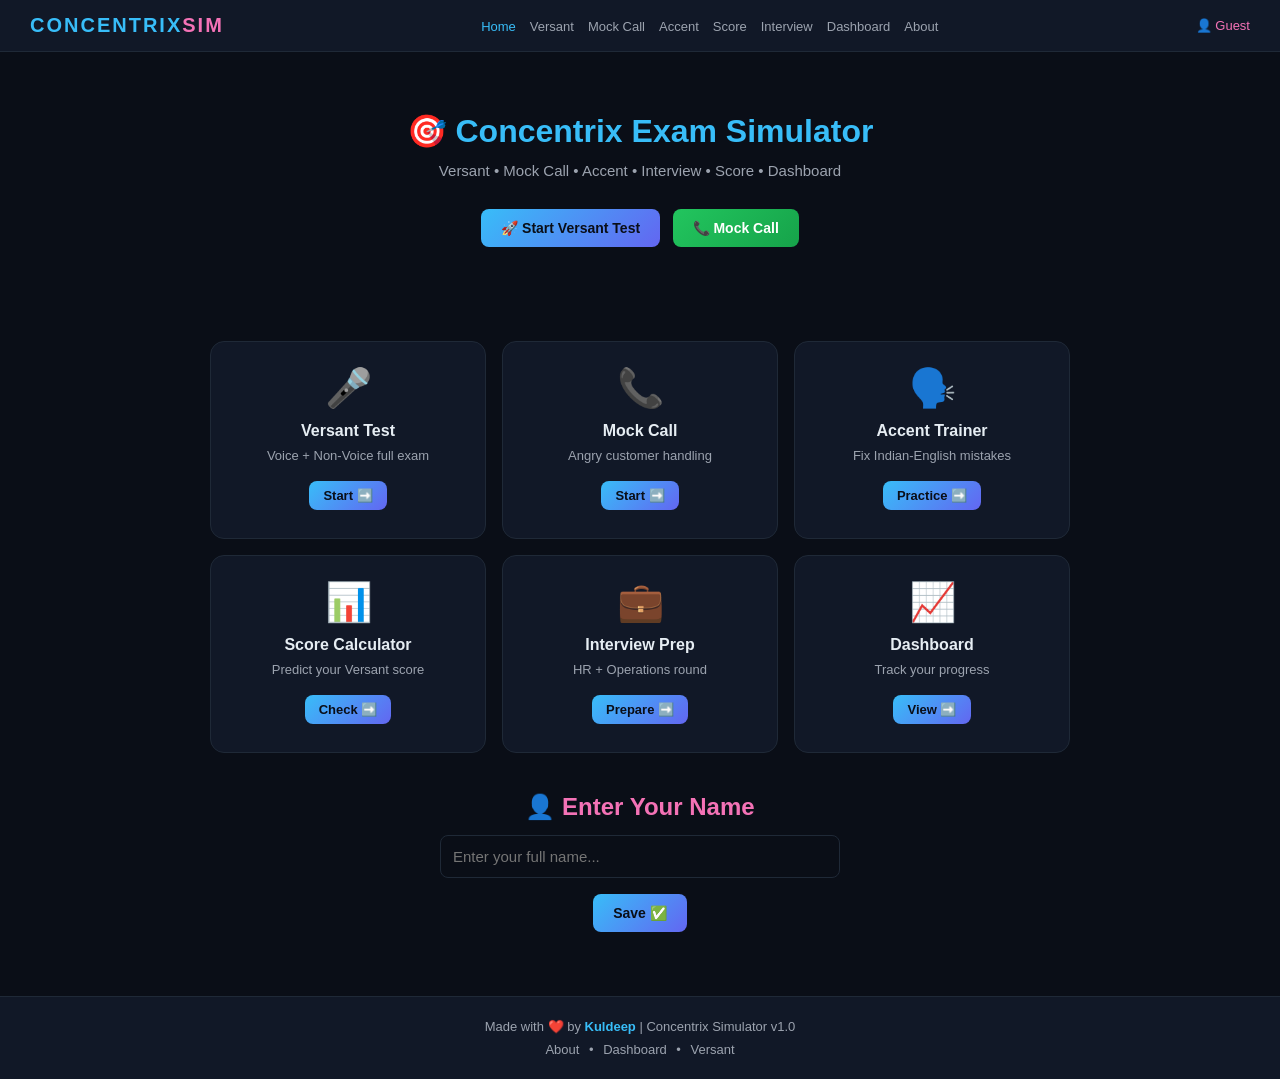
<file: index.html>
<!DOCTYPE html>
<html lang="en">
<head>
<meta charset="UTF-8">
<meta name="viewport" content="width=device-width, initial-scale=1.0">
<title>Concentrix Simulator // by Kuldeep</title>
<link rel="stylesheet" href="css/style.css">
</head>
<body>

<nav class="navbar">
  <a href="index.html" class="nav-logo">CONCENTRIX<span>SIM</span></a>
  <ul class="nav-links">
    <li><a href="index.html" class="active">Home</a></li>
    <li><a href="versant.html">Versant</a></li>
    <li><a href="mockcall.html">Mock Call</a></li>
    <li><a href="accent.html">Accent</a></li>
    <li><a href="score.html">Score</a></li>
    <li><a href="interview.html">Interview</a></li>
    <li><a href="dashboard.html">Dashboard</a></li>
    <li><a href="about.html">About</a></li>
  </ul>
  <div class="nav-user" id="navUser">👤 Guest</div>
</nav>

<section class="hero">
  <h1>🎯 Concentrix Exam Simulator</h1>
  <p class="hero-sub">Versant • Mock Call • Accent • Interview • Score • Dashboard</p>
  <div>
    <a href="versant.html" class="btn primary">🚀 Start Versant Test</a>
    <a href="mockcall.html" class="btn green">📞 Mock Call</a>
  </div>
</section>

<div class="container">
  <div class="grid">
    <div class="card">
      <div class="icon">🎤</div>
      <h3>Versant Test</h3>
      <p>Voice + Non-Voice full exam</p>
      <a href="versant.html" class="btn small primary">Start ➡️</a>
    </div>
    <div class="card">
      <div class="icon">📞</div>
      <h3>Mock Call</h3>
      <p>Angry customer handling</p>
      <a href="mockcall.html" class="btn small primary">Start ➡️</a>
    </div>
    <div class="card">
      <div class="icon">🗣️</div>
      <h3>Accent Trainer</h3>
      <p>Fix Indian-English mistakes</p>
      <a href="accent.html" class="btn small primary">Practice ➡️</a>
    </div>
    <div class="card">
      <div class="icon">📊</div>
      <h3>Score Calculator</h3>
      <p>Predict your Versant score</p>
      <a href="score.html" class="btn small primary">Check ➡️</a>
    </div>
    <div class="card">
      <div class="icon">💼</div>
      <h3>Interview Prep</h3>
      <p>HR + Operations round</p>
      <a href="interview.html" class="btn small primary">Prepare ➡️</a>
    </div>
    <div class="card">
      <div class="icon">📈</div>
      <h3>Dashboard</h3>
      <p>Track your progress</p>
      <a href="dashboard.html" class="btn small primary">View ➡️</a>
    </div>
  </div>

  <div style="text-align:center; margin-top:40px;">
    <h2 style="color:#f472b6; margin-bottom:14px;">👤 Enter Your Name</h2>
    <input type="text" id="globalName" placeholder="Enter your full name..." style="max-width:400px; margin:0 auto 12px; display:block;">
    <button class="btn primary" onclick="saveName()">Save ✅</button>
    <div class="feedback" id="nameFb"></div>
  </div>
</div>

<footer class="footer">
  <p>Made with ❤️ by <strong>Kuldeep</strong> | Concentrix Simulator v1.0</p>
  <p class="footer-links">
    <a href="about.html">About</a> • 
    <a href="dashboard.html">Dashboard</a> • 
    <a href="versant.html">Versant</a>
  </p>
</footer>

<script>
function saveName(){
  const name = document.getElementById("globalName").value.trim();
  const fb = document.getElementById("nameFb");
  if(name.length < 2){ fb.textContent = "⚠️ Please enter your name!"; fb.className = "feedback bad"; return; }
  localStorage.setItem("candidateName", name);
  document.getElementById("navUser").textContent = "👤 " + name;
  fb.textContent = "✅ Name saved! You can start the exam now.";
  fb.className = "feedback good";
}
window.onload = () => {
  const saved = localStorage.getItem("candidateName");
  if(saved){
    document.getElementById("navUser").textContent = "👤 " + saved;
    document.getElementById("globalName").value = saved;
  }
};
</script>
</body>
</html>
</file>
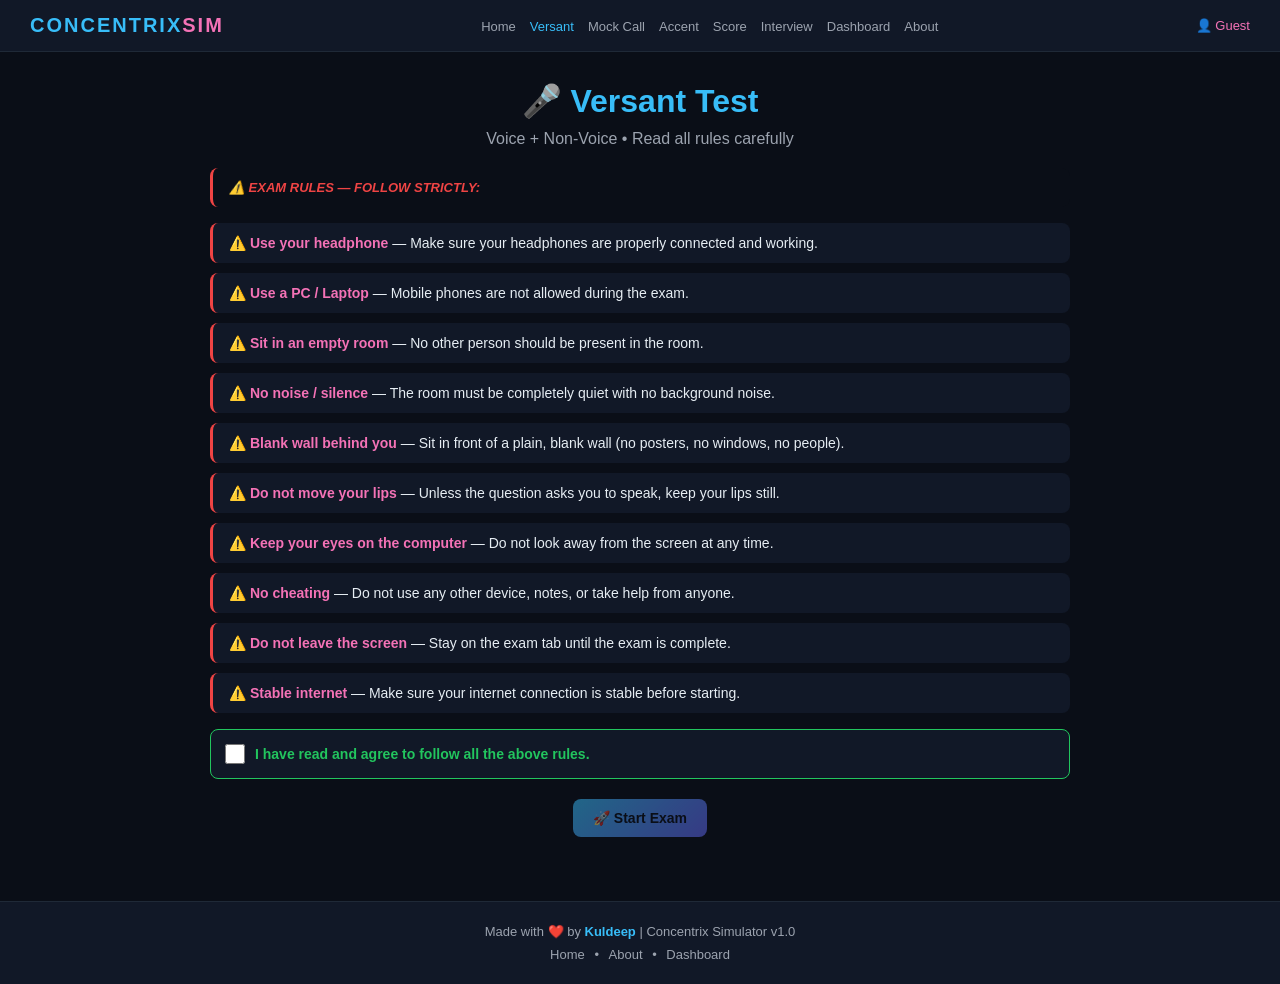
<file: versant.html>
<!DOCTYPE html>
<html lang="en">
<head>
<meta charset="UTF-8">
<meta name="viewport" content="width=device-width, initial-scale=1.0">
<title>Versant Test // Concentrix Simulator</title>
<link rel="stylesheet" href="css/style.css">
</head>
<body>

<nav class="navbar">
  <a href="index.html" class="nav-logo">CONCENTRIX<span>SIM</span></a>
  <ul class="nav-links">
    <li><a href="index.html">Home</a></li>
    <li><a href="versant.html" class="active">Versant</a></li>
    <li><a href="mockcall.html">Mock Call</a></li>
    <li><a href="accent.html">Accent</a></li>
    <li><a href="score.html">Score</a></li>
    <li><a href="interview.html">Interview</a></li>
    <li><a href="dashboard.html">Dashboard</a></li>
    <li><a href="about.html">About</a></li>
  </ul>
  <div class="nav-user" id="navUser">👤 Guest</div>
</nav>

<div class="container">

  <!-- WELCOME + RULES -->
  <div id="welcomeScreen">
    <h1 style="color:#38bdf8;text-align:center;margin-bottom:10px;">🎤 Versant Test</h1>
    <p style="color:#9ca3af;text-align:center;margin-bottom:20px;">Voice + Non-Voice • Read all rules carefully</p>

    <div class="instruction" style="border-left-color:#ef4444;color:#ef4444;">
      <b>⚠️ EXAM RULES — FOLLOW STRICTLY:</b>
    </div>
    <ul style="list-style:none;">
      <li style="background:#111827;border-left:3px solid #ef4444;padding:12px 16px;border-radius:8px;margin-bottom:10px;font-size:14px;">⚠️ <b style="color:#f472b6;">Use your headphone</b> — Make sure your headphones are properly connected and working.</li>
      <li style="background:#111827;border-left:3px solid #ef4444;padding:12px 16px;border-radius:8px;margin-bottom:10px;font-size:14px;">⚠️ <b style="color:#f472b6;">Use a PC / Laptop</b> — Mobile phones are not allowed during the exam.</li>
      <li style="background:#111827;border-left:3px solid #ef4444;padding:12px 16px;border-radius:8px;margin-bottom:10px;font-size:14px;">⚠️ <b style="color:#f472b6;">Sit in an empty room</b> — No other person should be present in the room.</li>
      <li style="background:#111827;border-left:3px solid #ef4444;padding:12px 16px;border-radius:8px;margin-bottom:10px;font-size:14px;">⚠️ <b style="color:#f472b6;">No noise / silence</b> — The room must be completely quiet with no background noise.</li>
      <li style="background:#111827;border-left:3px solid #ef4444;padding:12px 16px;border-radius:8px;margin-bottom:10px;font-size:14px;">⚠️ <b style="color:#f472b6;">Blank wall behind you</b> — Sit in front of a plain, blank wall (no posters, no windows, no people).</li>
      <li style="background:#111827;border-left:3px solid #ef4444;padding:12px 16px;border-radius:8px;margin-bottom:10px;font-size:14px;">⚠️ <b style="color:#f472b6;">Do not move your lips</b> — Unless the question asks you to speak, keep your lips still.</li>
      <li style="background:#111827;border-left:3px solid #ef4444;padding:12px 16px;border-radius:8px;margin-bottom:10px;font-size:14px;">⚠️ <b style="color:#f472b6;">Keep your eyes on the computer</b> — Do not look away from the screen at any time.</li>
      <li style="background:#111827;border-left:3px solid #ef4444;padding:12px 16px;border-radius:8px;margin-bottom:10px;font-size:14px;">⚠️ <b style="color:#f472b6;">No cheating</b> — Do not use any other device, notes, or take help from anyone.</li>
      <li style="background:#111827;border-left:3px solid #ef4444;padding:12px 16px;border-radius:8px;margin-bottom:10px;font-size:14px;">⚠️ <b style="color:#f472b6;">Do not leave the screen</b> — Stay on the exam tab until the exam is complete.</li>
      <li style="background:#111827;border-left:3px solid #ef4444;padding:12px 16px;border-radius:8px;margin-bottom:10px;font-size:14px;">⚠️ <b style="color:#f472b6;">Stable internet</b> — Make sure your internet connection is stable before starting.</li>
    </ul>

    <div style="display:flex;align-items:center;gap:10px;background:#111827;border:1px solid #22c55e;border-radius:8px;padding:14px;margin-top:16px;">
      <input type="checkbox" id="agreeCheck" onchange="toggleAgree()" style="width:20px;height:20px;accent-color:#22c55e;cursor:pointer;">
      <label for="agreeCheck" style="color:#22c55e;font-weight:bold;font-size:14px;cursor:pointer;">I have read and agree to follow all the above rules.</label>
    </div>
    <div style="text-align:center;margin-top:16px;">
      <button class="btn primary" id="startBtn" onclick="showMode()" disabled style="opacity:0.5;">🚀 Start Exam</button>
    </div>
    <div class="feedback bad" id="ruleFb" style="text-align:center;"></div>
  </div>

  <!-- MODE SELECT -->
  <div id="modeScreen" class="hidden">
    <h1 style="color:#38bdf8;text-align:center;margin-bottom:10px;">Choose Exam Mode</h1>
    <p style="color:#9ca3af;text-align:center;margin-bottom:24px;">Welcome, <span id="welcomeName" style="color:#f472b6;">Candidate</span>!</p>
    <div class="grid">
      <div class="card" onclick="startVoice()">
        <div class="icon">🎤</div>
        <h3>Voice Process</h3>
        <p>Speaking • Listening • Free Speech</p>
      </div>
      <div class="card" onclick="startNonVoice()">
        <div class="icon">💬</div>
        <h3>Non-Voice Process</h3>
        <p>Typing • Essay • Grammar</p>
      </div>
    </div>
  </div>

  <!-- ============ VOICE PARTS ============ -->
  <div class="section" id="v_partA">
    <div class="part-header"><h2>PART A • SHORT QUESTIONS</h2><span class="timer" id="v_timerA">00:90</span></div>
    <div class="instruction">Read the story, then answer the questions in complete sentences (mic se bolo).</div>
    <div class="box" style="display:block;text-align:left;"><b>Story:</b> Your name is David. You are 28 years old and work as a software developer. You love playing tennis on weekends but you strongly dislike cooking. Today, you are excited because you bought tickets to a concert.</div>
    <div style="margin-bottom:16px;"><b>Q1: What is your profession?</b><br><span style="color:#22c55e;font-size:14px;">✅ "I am a software developer."</span><br><button class="btn primary" onclick="vRecognize('v_fbA1','i am a software developer')">🎤 Speak</button><div class="feedback" id="v_fbA1"></div></div>
    <div style="margin-bottom:16px;"><b>Q2: Do you enjoy cooking?</b><br><span style="color:#22c55e;font-size:14px;">✅ "No, I do not enjoy cooking."</span><br><button class="btn primary" onclick="vRecognize('v_fbA2','no i do not enjoy cooking')">🎤 Speak</button><div class="feedback" id="v_fbA2"></div></div>
    <div style="margin-bottom:16px;"><b>Q3: Why are you excited today?</b><br><span style="color:#22c55e;font-size:14px;">✅ "I am excited today because I bought tickets to a concert."</span><br><button class="btn primary" onclick="vRecognize('v_fbA3','i am excited today because i bought tickets to a concert')">🎤 Speak</button><div class="feedback" id="v_fbA3"></div></div>
    <button class="btn green" onclick="goPart('v_partB',60)">Next Part ➡️</button>
  </div>

  <div class="section" id="v_partB">
    <div class="part-header"><h2>PART B • CONVERSATION</h2><span class="timer" id="v_timerB">00:60</span></div>
    <div class="instruction">Read the situation, respond to the clerk.</div>
    <div class="box" style="display:block;text-align:left;"><b>Situation:</b> You are checking into a hotel in London. You booked a room with a city view for three nights.</div>
    <div style="margin-bottom:16px;"><b>Clerk: "Do you have a reservation?"</b><br><span style="color:#22c55e;font-size:14px;">✅ "Yes, I have a reservation."</span><br><button class="btn primary" onclick="vRecognize('v_fbB1','yes i have a reservation')">🎤 Speak</button><div class="feedback" id="v_fbB1"></div></div>
    <div style="margin-bottom:16px;"><b>Clerk: "How many nights will you be staying?"</b><br><span style="color:#22c55e;font-size:14px;">✅ "I will be staying for three nights."</span><br><button class="btn primary" onclick="vRecognize('v_fbB2','i will be staying for three nights')">🎤 Speak</button><div class="feedback" id="v_fbB2"></div></div>
    <div style="margin-bottom:16px;"><b>Clerk: "Would you like a garden view?"</b><br><span style="color:#22c55e;font-size:14px;">✅ "No, I booked a room with a city view."</span><br><button class="btn primary" onclick="vRecognize('v_fbB3','no i booked a room with a city view')">🎤 Speak</button><div class="feedback" id="v_fbB3"></div></div>
    <button class="btn green" onclick="goPart('v_partC',45)">Next Part ➡️</button>
  </div>

  <div class="section" id="v_partC">
    <div class="part-header"><h2>PART C • READ & SPEAK</h2><span class="timer" id="v_timerC">00:45</span></div>
    <div class="instruction">Read the sentence aloud fluently. 15 seconds per sentence.</div>
    <div class="box" id="v_cSentence">The manager requested all employees to submit their monthly reports by Friday afternoon.</div>
    <button class="btn primary" onclick="vRecognize('v_fbC1', document.getElementById('v_cSentence').textContent)">🎤 Read Aloud</button>
    <button class="btn" onclick="vNextC()">Next ➡️</button>
    <div class="feedback" id="v_fbC1"></div>
  </div>

  <div class="section" id="v_partD">
    <div class="part-header"><h2>PART D • LISTEN & REPEAT</h2><span class="timer" id="v_timerD">00:45</span></div>
    <div class="instruction">Listen to the sentence, then repeat it exactly.</div>
    <button class="btn primary" onclick="vSpeak(document.getElementById('v_dSentence').textContent)">🔊 Play Sentence</button>
    <div class="box" id="v_dSentence">Please leave the package at the front reception desk.</div>
    <button class="btn primary" onclick="vRecognize('v_fbD1', document.getElementById('v_dSentence').textContent)">🎤 Repeat</button>
    <button class="btn" onclick="vNextD()">Next ➡️</button>
    <div class="feedback" id="v_fbD1"></div>
  </div>

  <div class="section" id="v_partE">
    <div class="part-header"><h2>PART E • FILL IN THE BLANKS</h2><span class="timer" id="v_timerE">00:30</span></div>
    <div class="instruction">Fill the blank and speak the complete sentence.</div>
    <div style="margin-bottom:16px;"><b>1. "Could you please pass me a glass of [blank]?"</b><br><span style="color:#22c55e;font-size:14px;">✅ "...glass of water?"</span><br><button class="btn primary" onclick="vRecognize('v_fbE1','could you please pass me a glass of water')">🎤 Speak</button><div class="feedback" id="v_fbE1"></div></div>
    <div style="margin-bottom:16px;"><b>2. "Don't forget to lock the [blank] before leaving."</b><br><span style="color:#22c55e;font-size:14px;">✅ "...lock the door before leaving."</span><br><button class="btn primary" onclick="vRecognize('v_fbE2','dont forget to lock the door before leaving the house')">🎤 Speak</button><div class="feedback" id="v_fbE2"></div></div>
    <button class="btn green" onclick="goPart('v_partF',45)">Next Part ➡️</button>
  </div>

  <div class="section" id="v_partF">
    <div class="part-header"><h2>PART F • COMPLETE THE SENTENCE</h2><span class="timer" id="v_timerF">00:45</span></div>
    <div class="instruction">Identify the error and speak the fully corrected sentence.</div>
    <div style="margin-bottom:16px;"><b>1. ❌ "She don't like playing basketball on weekends."</b><br><span style="color:#22c55e;font-size:14px;">✅ "She doesn't like playing basketball on weekends."</span><br><button class="btn primary" onclick="vRecognize('v_fbF1','she doesnt like playing basketball on weekends')">🎤 Speak</button><div class="feedback" id="v_fbF1"></div></div>
    <div style="margin-bottom:16px;"><b>2. ❌ "I have went to the grocery store yesterday."</b><br><span style="color:#22c55e;font-size:14px;">✅ "I went to the grocery store yesterday morning."</span><br><button class="btn primary" onclick="vRecognize('v_fbF2','i went to the grocery store yesterday morning')">🎤 Speak</button><div class="feedback" id="v_fbF2"></div></div>
    <div style="margin-bottom:16px;"><b>3. ❌ "He is waiting for you since two hours."</b><br><span style="color:#22c55e;font-size:14px;">✅ "He has been waiting for you for two hours."</span><br><button class="btn primary" onclick="vRecognize('v_fbF3','he has been waiting for you for two hours')">🎤 Speak</button><div class="feedback" id="v_fbF3"></div></div>
    <button class="btn green" onclick="goPart('v_partG',40)">Next Part ➡️</button>
  </div>

  <div class="section" id="v_partG">
    <div class="part-header"><h2>PART G • FREE SPEECH</h2><span class="timer" id="v_timerG">00:40</span></div>
    <div class="instruction">Take 30 seconds to think, then speak continuously for 40 seconds.</div>
    <div class="box" style="display:block;text-align:left;"><b>Topic:</b> Should companies allow their employees to work from home permanently, or should everyone be required to work from the office?</div>
    <div class="tip" style="color:#9ca3af;font-size:12px;font-style:italic;">💡 Tip: Transition smoothly into a related personal story if you run out of points.</div>
    <br>
    <button class="btn primary" onclick="vStartFreeSpeech()">🎤 Start 40-Second Speech</button>
    <button class="btn red" onclick="vStopFreeSpeech()">⏹️ Stop</button>
    <div class="feedback info" id="v_fbG">Mic ready. Start speaking when ready.</div>
    <button class="btn green" onclick="finishExam('voice')">Finish Exam ✅</button>
  </div>

  <div class="section" id="v_result">
    <h2 style="text-align:center;color:#38bdf8;">Versant Voice Exam Complete 🎉</h2>
    <div class="result-box"><p>Total Score:</p><h1 id="v_finalScore">0</h1><p id="v_resultMsg"></p></div>
    <div class="made-by-big">✨ Made by Kuldeep ✨</div>
    <div style="text-align:center;"><button class="btn primary" onclick="location.reload()">🔄 Restart Exam</button></div>
  </div>

  <!-- ============ NON-VOICE PARTS ============ -->
  <div class="section" id="n_partA">
    <div class="part-header"><h2>PART A • SHORT QUESTIONS</h2><span class="timer" id="n_timerA">00:90</span></div>
    <div class="instruction">Read the story, then answer in complete sentences (typing).</div>
    <div class="box" style="display:block;text-align:left;"><b>Story:</b> Your name is David. You are 28 years old and work as a software developer. You love playing tennis on weekends but you strongly dislike cooking. Today, you are excited because you bought tickets to a concert.</div>
    <div style="margin-bottom:16px;"><b>Q1: What is your profession?</b><input type="text" id="n_ansA1" placeholder="Type your answer..."><div class="feedback" id="n_fbA1"></div></div>
    <div style="margin-bottom:16px;"><b>Q2: Do you enjoy cooking?</b><input type="text" id="n_ansA2" placeholder="Type your answer..."><div class="feedback" id="n_fbA2"></div></div>
    <div style="margin-bottom:16px;"><b>Q3: Why are you excited today?</b><input type="text" id="n_ansA3" placeholder="Type your answer..."><div class="feedback" id="n_fbA3"></div></div>
    <button class="btn primary" onclick="nCheckPartA()">Submit A ✅</button>
    <button class="btn green" onclick="goPart('n_partB',60)">Next Part ➡️</button>
  </div>

  <div class="section" id="n_partB">
    <div class="part-header"><h2>PART B • CONVERSATION</h2><span class="timer" id="n_timerB">00:60</span></div>
    <div class="instruction">Read the situation, then type the appropriate response.</div>
    <div class="box" style="display:block;text-align:left;"><b>Situation:</b> You are checking into a hotel in London. You booked a room with a city view for three nights.</div>
    <div style="margin-bottom:16px;"><b>Clerk: "Do you have a reservation?"</b><input type="text" id="n_ansB1" placeholder="Type your response..."><div class="feedback" id="n_fbB1"></div></div>
    <div style="margin-bottom:16px;"><b>Clerk: "How many nights?"</b><input type="text" id="n_ansB2" placeholder="Type your response..."><div class="feedback" id="n_fbB2"></div></div>
    <div style="margin-bottom:16px;"><b>Clerk: "Garden view?"</b><input type="text" id="n_ansB3" placeholder="Type your response..."><div class="feedback" id="n_fbB3"></div></div>
    <button class="btn primary" onclick="nCheckPartB()">Submit B ✅</button>
    <button class="btn green" onclick="goPart('n_partC',45)">Next Part ➡️</button>
  </div>

  <div class="section" id="n_partC">
    <div class="part-header"><h2>PART C • READ & TYPE</h2><span class="timer" id="n_timerC">00:45</span></div>
    <div class="instruction">Type the sentence exactly as shown below.</div>
    <div class="box" id="n_cSentence">The manager requested all employees to submit their monthly reports by Friday afternoon.</div>
    <textarea id="n_cInput" rows="2" placeholder="Type here exactly..."></textarea>
    <button class="btn primary" onclick="nCheckC()">Check ✅</button>
    <button class="btn" onclick="nNextC()">Next ➡️</button>
    <div class="feedback" id="n_fbC1"></div>
  </div>

  <div class="section" id="n_partD">
    <div class="part-header"><h2>PART D • LISTEN & TYPE</h2><span class="timer" id="n_timerD">00:45</span></div>
    <div class="instruction">Click Play, listen, then type what you heard.</div>
    <button class="btn primary" onclick="nPlayD()">🔊 Play Audio</button>
    <textarea id="n_dInput" rows="2" placeholder="Type what you heard..."></textarea>
    <button class="btn primary" onclick="nCheckD()">Check ✅</button>
    <button class="btn" onclick="nNextD()">Next ➡️</button>
    <div class="feedback" id="n_fbD1"></div>
  </div>

  <div class="section" id="n_partE">
    <div class="part-header"><h2>PART E • FILL IN THE BLANKS</h2><span class="timer" id="n_timerE">00:30</span></div>
    <div class="instruction">Fill the blank with a logical word.</div>
    <div style="margin-bottom:16px;"><b>1. "Could you please pass me a glass of ______?"</b><input type="text" id="n_ansE1" placeholder="Type the missing word..."><div class="feedback" id="n_fbE1"></div></div>
    <div style="margin-bottom:16px;"><b>2. "Don't forget to lock the ______ before leaving."</b><input type="text" id="n_ansE2" placeholder="Type the missing word..."><div class="feedback" id="n_fbE2"></div></div>
    <button class="btn primary" onclick="nCheckPartE()">Submit E ✅</button>
    <button class="btn green" onclick="goPart('n_partF',45)">Next Part ➡️</button>
  </div>

  <div class="section" id="n_partF">
    <div class="part-header"><h2>PART F • COMPLETE THE SENTENCE</h2><span class="timer" id="n_timerF">00:45</span></div>
    <div class="instruction">Correct the grammatical error and type the full corrected sentence.</div>
    <div style="margin-bottom:16px;"><b>1. ❌ "She don't like playing basketball on weekends."</b><input type="text" id="n_ansF1" placeholder="Type corrected sentence..."><div class="feedback" id="n_fbF1"></div></div>
    <div style="margin-bottom:16px;"><b>2. ❌ "I have went to the grocery store yesterday."</b><input type="text" id="n_ansF2" placeholder="Type corrected sentence..."><div class="feedback" id="n_fbF2"></div></div>
    <div style="margin-bottom:16px;"><b>3. ❌ "He is waiting for you since two hours."</b><input type="text" id="n_ansF3" placeholder="Type corrected sentence..."><div class="feedback" id="n_fbF3"></div></div>
    <button class="btn primary" onclick="nCheckPartF()">Submit F ✅</button>
    <button class="btn green" onclick="goPart('n_partG',90)">Next Part ➡️</button>
  </div>

  <div class="section" id="n_partG">
    <div class="part-header"><h2>PART G • FREE RESPONSE</h2><span class="timer" id="n_timerG">01:30</span></div>
    <div class="instruction">Type your opinion (minimum 100 words).</div>
    <div class="box" style="display:block;text-align:left;"><b>Topic:</b> Should companies allow their employees to work from home permanently, or should everyone be required to work from the office?</div>
    <textarea id="n_ansG" rows="6" placeholder="Type your response here..."></textarea>
    <div class="word-count" id="n_wcG">Words: 0</div>
    <button class="btn primary" onclick="nCheckG()">Submit G ✅</button>
    <button class="btn green" onclick="goPart('n_partH',300)">Next Part ➡️</button>
    <div class="feedback" id="n_fbG"></div>
  </div>

  <div class="section" id="n_partH">
    <div class="part-header"><h2>PART H • ESSAY (400 WORDS)</h2><span class="timer" id="n_timerH">05:00</span></div>
    <div class="instruction" style="border-left-color:#ef4444;color:#ef4444;">⚠️ <b>Important:</b> Write at least <b>400 words</b>. Agar 400 se kam hua toh <b>DISQUALIFIED</b>.</div>
    <div class="box" style="display:block;text-align:left;"><b>Essay Topic:</b> "The impact of artificial intelligence on modern employment — is it a threat or an opportunity?"</div>
    <textarea id="n_essay" rows="14" placeholder="Start writing your essay here (minimum 400 words)..."></textarea>
    <div class="word-count fail" id="n_wcEssay">Words: 0 / 400</div>
    <button class="btn primary" onclick="nSubmitEssay()">Submit Essay ✅</button>
    <div class="feedback" id="n_fbEssay"></div>
  </div>

  <div class="section" id="n_result">
    <h2 style="text-align:center;color:#38bdf8;">Versant Non-Voice Exam Complete 🎉</h2>
    <div class="result-box"><p>Total Score:</p><h1 id="n_finalScore">0</h1><p id="n_resultMsg"></p><p class="disq" id="n_disqMsg"></p></div>
    <div class="made-by-big">✨ Made by Kuldeep ✨</div>
    <div style="text-align:center;"><button class="btn primary" onclick="location.reload()">🔄 Restart Exam</button></div>
  </div>

</div>

<footer class="footer">
  <p>Made with ❤️ by <strong>Kuldeep</strong> | Concentrix Simulator v1.0</p>
  <p class="footer-links">
    <a href="index.html">Home</a> • 
    <a href="about.html">About</a> • 
    <a href="dashboard.html">Dashboard</a>
  </p>
</footer>

<script>
let candidateName = "";
let vScore = 0, nScore = 0;
let vCIdx = 0, vDIdx = 0, nCIdx = 0, nDIdx = 0;
let vFreeRec = null;
let activeTimer = null;
let nDisqualified = false;

const readSentences = [
  "The manager requested all employees to submit their monthly reports by Friday afternoon.",
  "Despite the heavy traffic and pouring rain, they managed to arrive at the airport on time.",
  "He ordered a large pepperoni pizza and left a generous tip for the delivery driver."
];
const listenSentences = [
  "Please leave the package at the front reception desk.",
  "The morning flight to New York has been delayed by two hours.",
  "Our quarterly financial results completely exceeded the board's expectations."
];

window.onload = () => {
  const saved = localStorage.getItem("candidateName");
  if(saved){
    document.getElementById("navUser").textContent = "👤 " + saved;
    candidateName = saved;
    document.getElementById("welcomeName").textContent = saved;
  }
};

function toggleAgree(){
  const cb = document.getElementById("agreeCheck");
  const btn = document.getElementById("startBtn");
  btn.disabled = !cb.checked;
  btn.style.opacity = cb.checked ? "1" : "0.5";
}
function showMode(){
  if(!document.getElementById("agreeCheck").checked){
    document.getElementById("ruleFb").textContent = "⚠️ Please agree to the rules first!";
    return;
  }
  document.getElementById("welcomeScreen").classList.add("hidden");
  document.getElementById("modeScreen").classList.remove("hidden");
}
function startVoice(){
  document.getElementById("modeScreen").classList.add("hidden");
  document.getElementById("v_partA").classList.add("active");
  startTimer("v_timerA",90);
}
function startNonVoice(){
  document.getElementById("modeScreen").classList.add("hidden");
  document.getElementById("n_partA").classList.add("active");
  startTimer("n_timerA",90);
}
function goPart(id, sec){
  document.querySelectorAll(".section").forEach(s=>s.classList.remove("active"));
  document.getElementById(id).classList.add("active");
  window.scrollTo(0,0);
  const timerId = id.replace("part","timer");
  if(document.getElementById(timerId)) startTimer(timerId, sec);
}
function startTimer(id, sec){
  clearInterval(activeTimer);
  const el = document.getElementById(id);
  if(!el) return;
  let r = sec;
  const update = () => { el.textContent = String(Math.floor(r/60)).padStart(2,"0") + ":" + String(r%60).padStart(2,"0"); };
  update();
  activeTimer = setInterval(() => { r--; update(); if(r <= 0) clearInterval(activeTimer); }, 1000);
}
function vSpeak(text){
  const u = new SpeechSynthesisUtterance(text);
  u.lang = "en-US"; u.rate = 0.9;
  speechSynthesis.speak(u);
}
const SR = window.SpeechRecognition || window.webkitSpeechRecognition;
function vRecognize(fbId, expected){
  const fb = document.getElementById(fbId);
  if(!SR){ fb.textContent="⚠️ Chrome browser use karo"; fb.className="feedback bad"; return; }
  const rec = new SR();
  rec.lang = "en-US"; rec.interimResults = false; rec.maxAlternatives = 1;
  rec.start();
  fb.textContent = "🎙️ Listening..."; fb.className = "feedback info";
  rec.onresult = (e) => {
    const said = e.results[0][0].transcript;
    const sim = similarity(said.toLowerCase(), expected.toLowerCase());
    if(sim > 0.75){ fb.textContent="✅ Good! ("+Math.round(sim*100)+"% match)"; fb.className="feedback good"; vScore+=10; }
    else { fb.textContent='⚠️ You said: "'+said+'"'; fb.className="feedback bad"; }
  };
  rec.onerror = () => { fb.textContent="⚠️ Mic error"; fb.className="feedback bad"; };
}
function vNextC(){
  vCIdx++;
  if(vCIdx < readSentences.length){
    document.getElementById("v_cSentence").textContent = readSentences[vCIdx];
    document.getElementById("v_fbC1").textContent = "";
  } else { goPart("v_partD",45); }
}
function vNextD(){
  vDIdx++;
  if(vDIdx < listenSentences.length){
    document.getElementById("v_dSentence").textContent = listenSentences[vDIdx];
    document.getElementById("v_fbD1").textContent = "";
  } else { goPart("v_partE",30); }
}
function vStartFreeSpeech(){
  const fb = document.getElementById("v_fbG");
  if(!SR){ fb.textContent="⚠️ Chrome browser use karo"; return; }
  vFreeRec = new SR();
  vFreeRec.lang = "en-US"; vFreeRec.continuous = true; vFreeRec.interimResults = true;
  let fullText = "";
  vFreeRec.onresult = (e) => {
    for(let i=e.resultIndex; i<e.results.length; i++){
      if(e.results[i].isFinal) fullText += e.results[i][0].transcript + " ";
    }
    fb.textContent = "🎙️ Speaking... ("+fullText.split(" ").filter(Boolean).length+" words)";
  };
  vFreeRec.start();
  startTimer("v_timerG",40);
}
function vStopFreeSpeech(){
  if(vFreeRec) vFreeRec.stop();
  document.getElementById("v_fbG").textContent = "✅ Speech recorded!";
  document.getElementById("v_fbG").className = "feedback good";
  vScore += 10;
}
function nCheckPartA(){
  nScore += nGrade(document.getElementById("n_ansA1").value.toLowerCase(), ["software","developer"], "n_fbA1");
  nScore += nGrade(document.getElementById("n_ansA2").value.toLowerCase(), ["no","do not","don't","cooking"], "n_fbA2");
  nScore += nGrade(document.getElementById("n_ansA3").value.toLowerCase(), ["excited","concert","tickets"], "n_fbA3");
}
function nCheckPartB(){
  nScore += nGrade(document.getElementById("n_ansB1").value.toLowerCase(), ["yes","reservation"], "n_fbB1");
  nScore += nGrade(document.getElementById("n_ansB2").value.toLowerCase(), ["three","nights","3"], "n_fbB2");
  nScore += nGrade(document.getElementById("n_ansB3").value.toLowerCase(), ["no","city","view"], "n_fbB3");
}
function nCheckPartE(){
  nScore += nGrade(document.getElementById("n_ansE1").value.toLowerCase().trim(), ["water"], "n_fbE1");
  nScore += nGrade(document.getElementById("n_ansE2").value.toLowerCase().trim(), ["door"], "n_fbE2");
}
function nCheckPartF(){
  nScore += nGrade(document.getElementById("n_ansF1").value.toLowerCase(), ["doesn't","does not","like playing"], "n_fbF1");
  nScore += nGrade(document.getElementById("n_ansF2").value.toLowerCase(), ["went","yesterday"], "n_fbF2");
  nScore += nGrade(document.getElementById("n_ansF3").value.toLowerCase(), ["has been waiting","for two hours"], "n_fbF3");
}
function nCheckC(){
  const said = document.getElementById("n_cInput").value.trim().toLowerCase();
  const exp = readSentences[nCIdx].toLowerCase();
  const sim = similarity(said, exp);
  const fb = document.getElementById("n_fbC1");
  if(sim > 0.85){ fb.textContent="✅ Perfect! ("+Math.round(sim*100)+"%)"; fb.className="feedback good"; nScore+=10; }
  else { fb.textContent="⚠️ Accuracy: "+Math.round(sim*100)+"%"; fb.className="feedback bad"; }
}
function nPlayD(){ vSpeak(listenSentences[nDIdx]); }
function nCheckD(){
  const said = document.getElementById("n_dInput").value.trim().toLowerCase();
  const exp = listenSentences[nDIdx].toLowerCase();
  const sim = similarity(said, exp);
  const fb = document.getElementById("n_fbD1");
  if(sim > 0.85){ fb.textContent="✅ Great! ("+Math.round(sim*100)+"%)"; fb.className="feedback good"; nScore+=10; }
  else { fb.textContent="⚠️ Accuracy: "+Math.round(sim*100)+"%"; fb.className="feedback bad"; }
}
function nCheckG(){
  const text = document.getElementById("n_ansG").value.trim();
  const words = text.split(/\s+/).filter(Boolean).length;
  const fb = document.getElementById("n_fbG");
  if(words >= 100){ fb.textContent="✅ Good! ("+words+" words)"; fb.className="feedback good"; nScore+=20; }
  else { fb.textContent="⚠️ Minimum 100 words. Aapne "+words+" likhe."; fb.className="feedback bad"; }
}
function nNextC(){
  nCIdx++;
  if(nCIdx < readSentences.length){
    document.getElementById("n_cSentence").textContent = readSentences[nCIdx];
    document.getElementById("n_cInput").value = "";
    document.getElementById("n_fbC1").textContent = "";
  } else { goPart("n_partD",45); }
}
function nNextD(){
  nDIdx++;
  if(nDIdx < listenSentences.length){
    document.getElementById("n_dInput").value = "";
    document.getElementById("n_fbD1").textContent = "";
  } else { goPart("n_partE",30); }
}
document.getElementById("n_ansG").addEventListener("input", function(){
  const words = this.value.split(/\s+/).filter(Boolean).length;
  const wc = document.getElementById("n_wcG");
  wc.textContent = "Words: " + words;
  wc.className = "word-count " + (words>=100 ? "ok" : "fail");
});
document.getElementById("n_essay").addEventListener("input", function(){
  const words = this.value.trim().split(/\s+/).filter(Boolean).length;
  const wc = document.getElementById("n_wcEssay");
  wc.textContent = "Words: " + words + " / 400";
  wc.className = "word-count " + (words>=400 ? "ok" : "fail");
});
function nSubmitEssay(){
  const text = document.getElementById("n_essay").value.trim();
  const words = text.split(/\s+/).filter(Boolean).length;
  const fb = document.getElementById("n_fbEssay");
  if(words >= 400){
    fb.textContent = "✅ Essay submitted! ("+words+" words)"; fb.className = "feedback good"; nScore += 50;
  } else {
    nDisqualified = true;
    fb.textContent = "❌ DISQUALIFIED! Sirf "+words+" words. Minimum 400 chahiye."; fb.className = "feedback bad";
  }
  setTimeout(() => finishExam('nonvoice'), 1500);
}
function finishExam(mode){
  document.querySelectorAll(".section").forEach(s=>s.classList.remove("active"));
  window.scrollTo(0,0);
  if(mode === "voice"){
    document.getElementById("v_result").classList.add("active");
    document.getElementById("v_finalScore").textContent = vScore + " pts";
    document.getElementById("v_resultMsg").textContent = vScore>=50 ? "Excellent, "+candidateName+"! 🎉" : "Keep practicing, "+candidateName+"! 💪";
  } else {
    document.getElementById("n_result").classList.add("active");
    document.getElementById("n_finalScore").textContent = nScore + " pts";
    if(nDisqualified){
      document.getElementById("n_resultMsg").textContent = "";
      document.getElementById("n_disqMsg").textContent = "❌ DISQUALIFIED — Essay 400 words se kam tha.";
    } else {
      document.getElementById("n_resultMsg").textContent = nScore>=80 ? "Excellent, "+candidateName+"! 🎉" : "Keep practicing, "+candidateName+"! 💪";
    }
  }
}
function nGrade(text, keywords, fbId){
  const fb = document.getElementById(fbId);
  const matched = keywords.filter(k => text.includes(k)).length;
  if(matched >= 1){ fb.textContent="✅ Good!"; fb.className="feedback good"; return 10; }
  fb.textContent="⚠️ Try again."; fb.className="feedback bad";
  return 0;
}
function similarity(a,b){
  if(!a || !b) return 0;
  const longer = a.length > b.length ? a : b;
  const shorter = a.length > b.length ? b : a;
  if(longer.length === 0) return 1;
  return (longer.length - lev(longer, shorter)) / longer.length;
}
function lev(a,b){
  const m = [];
  for(let i = 0; i <= b.length; i++) m[i] = [i];
  for(let j = 0; j <= a.length; j++) m[0][j] = j;
  for(let i = 1; i <= b.length; i++){
    for(let j = 1; j <= a.length; j++){
      m[i][j] = b[i-1] === a[j-1] ? m[i-1][j-1] : Math.min(m[i-1][j-1]+1, m[i][j-1]+1, m[i-1][j]+1);
    }
  }
  return m[b.length][a.length];
}
</script>
</body>
</html>
</file>
<file: css/style.css>
*{margin:0;padding:0;box-sizing:border-box;font-family:'Segoe UI',sans-serif;}
body{background:#0a0e17;color:#e6edf3;min-height:100vh;display:flex;flex-direction:column;}
.navbar{display:flex;justify-content:space-between;align-items:center;padding:14px 30px;background:#111827;border-bottom:1px solid #1f2937;position:sticky;top:0;z-index:100;flex-wrap:wrap;gap:10px;}
.nav-logo{font-size:20px;font-weight:bold;color:#38bdf8;letter-spacing:2px;text-decoration:none;}
.nav-logo span{color:#f472b6;}
.nav-links{display:flex;gap:14px;list-style:none;flex-wrap:wrap;}
.nav-links a{color:#9ca3af;text-decoration:none;font-size:13px;transition:.2s;}
.nav-links a:hover,.nav-links a.active{color:#38bdf8;}
.nav-user{font-size:13px;color:#f472b6;}
.container{flex:1;max-width:900px;margin:0 auto;padding:30px 20px;width:100%;}
.hero{text-align:center;padding:60px 20px 40px;}
.hero h1{font-size:32px;color:#38bdf8;margin-bottom:12px;}
.hero-sub{color:#9ca3af;font-size:15px;margin-bottom:26px;}
.grid{display:grid;grid-template-columns:repeat(auto-fit,minmax(240px,1fr));gap:16px;margin-top:20px;}
.card{background:#111827;border:1px solid #1f2937;border-radius:14px;padding:24px 18px;transition:.25s;text-align:center;}
.card:hover{border-color:#38bdf8;transform:translateY(-4px);}
.card .icon{font-size:38px;margin-bottom:12px;}
.card h3{color:#e6edf3;font-size:16px;margin-bottom:8px;}
.card p{color:#9ca3af;font-size:13px;margin-bottom:14px;}
.btn{display:inline-block;background:#1f2937;color:#e6edf3;border:none;padding:11px 20px;border-radius:8px;cursor:pointer;font-size:14px;text-decoration:none;transition:.2s;margin:4px;}
.btn:hover{background:#374151;}
.btn.primary{background:linear-gradient(135deg,#38bdf8,#6366f1);color:#0a0e17;font-weight:bold;}
.btn.green{background:linear-gradient(135deg,#22c55e,#16a34a);color:#fff;font-weight:bold;}
.btn.red{background:linear-gradient(135deg,#ef4444,#dc2626);color:#fff;font-weight:bold;}
.btn.small{padding:7px 14px;font-size:13px;}
input[type=text],textarea{width:100%;background:#0a0e17;border:1px solid #1f2937;border-radius:8px;padding:12px;color:#e6edf3;font-size:15px;margin-bottom:12px;font-family:inherit;resize:vertical;}
input[type=text]:focus,textarea:focus{outline:none;border-color:#38bdf8;}
.feedback{margin-top:10px;font-weight:bold;font-size:14px;min-height:20px;}
.feedback.good{color:#22c55e;}
.feedback.bad{color:#ef4444;}
.feedback.info{color:#fbbf24;}
.footer{text-align:center;padding:22px;background:#111827;border-top:1px solid #1f2937;color:#9ca3af;font-size:13px;margin-top:auto;}
.footer strong{color:#38bdf8;}
.footer-links{margin-top:8px;}
.footer-links a{color:#9ca3af;text-decoration:none;margin:0 6px;}
.footer-links a:hover{color:#38bdf8;}
.section{display:none;}
.section.active{display:block;}
.part-header{display:flex;justify-content:space-between;align-items:center;border-bottom:2px solid #38bdf8;padding-bottom:10px;margin-bottom:16px;}
.part-header h2{font-size:16px;color:#f472b6;letter-spacing:1px;}
.timer{background:#1f2937;padding:5px 12px;border-radius:20px;font-weight:bold;color:#f472b6;font-size:13px;}
.instruction{background:#0a0e17;border-left:3px solid #fbbf24;padding:12px 16px;border-radius:8px;color:#fbbf24;font-size:13px;font-style:italic;margin-bottom:16px;}
.box{background:#0a0e17;border:1px dashed #38bdf8;border-radius:10px;padding:18px;font-size:16px;text-align:center;margin-bottom:16px;min-height:60px;display:flex;align-items:center;justify-content:center;}
.hidden{display:none!important;}
.result-box{text-align:center;padding:30px 0;}
.result-box h1{font-size:52px;color:#38bdf8;margin:16px 0;}
.made-by-big{text-align:center;padding:20px;color:#f472b6;font-size:16px;font-weight:bold;letter-spacing:1px;}
.disq{color:#ef4444;font-weight:bold;font-size:16px;margin-top:10px;}
.word-count{font-size:14px;font-weight:bold;margin:6px 0 10px;color:#fbbf24;}
.word-count.ok{color:#22c55e;}
.word-count.fail{color:#ef4444;}
</file>
